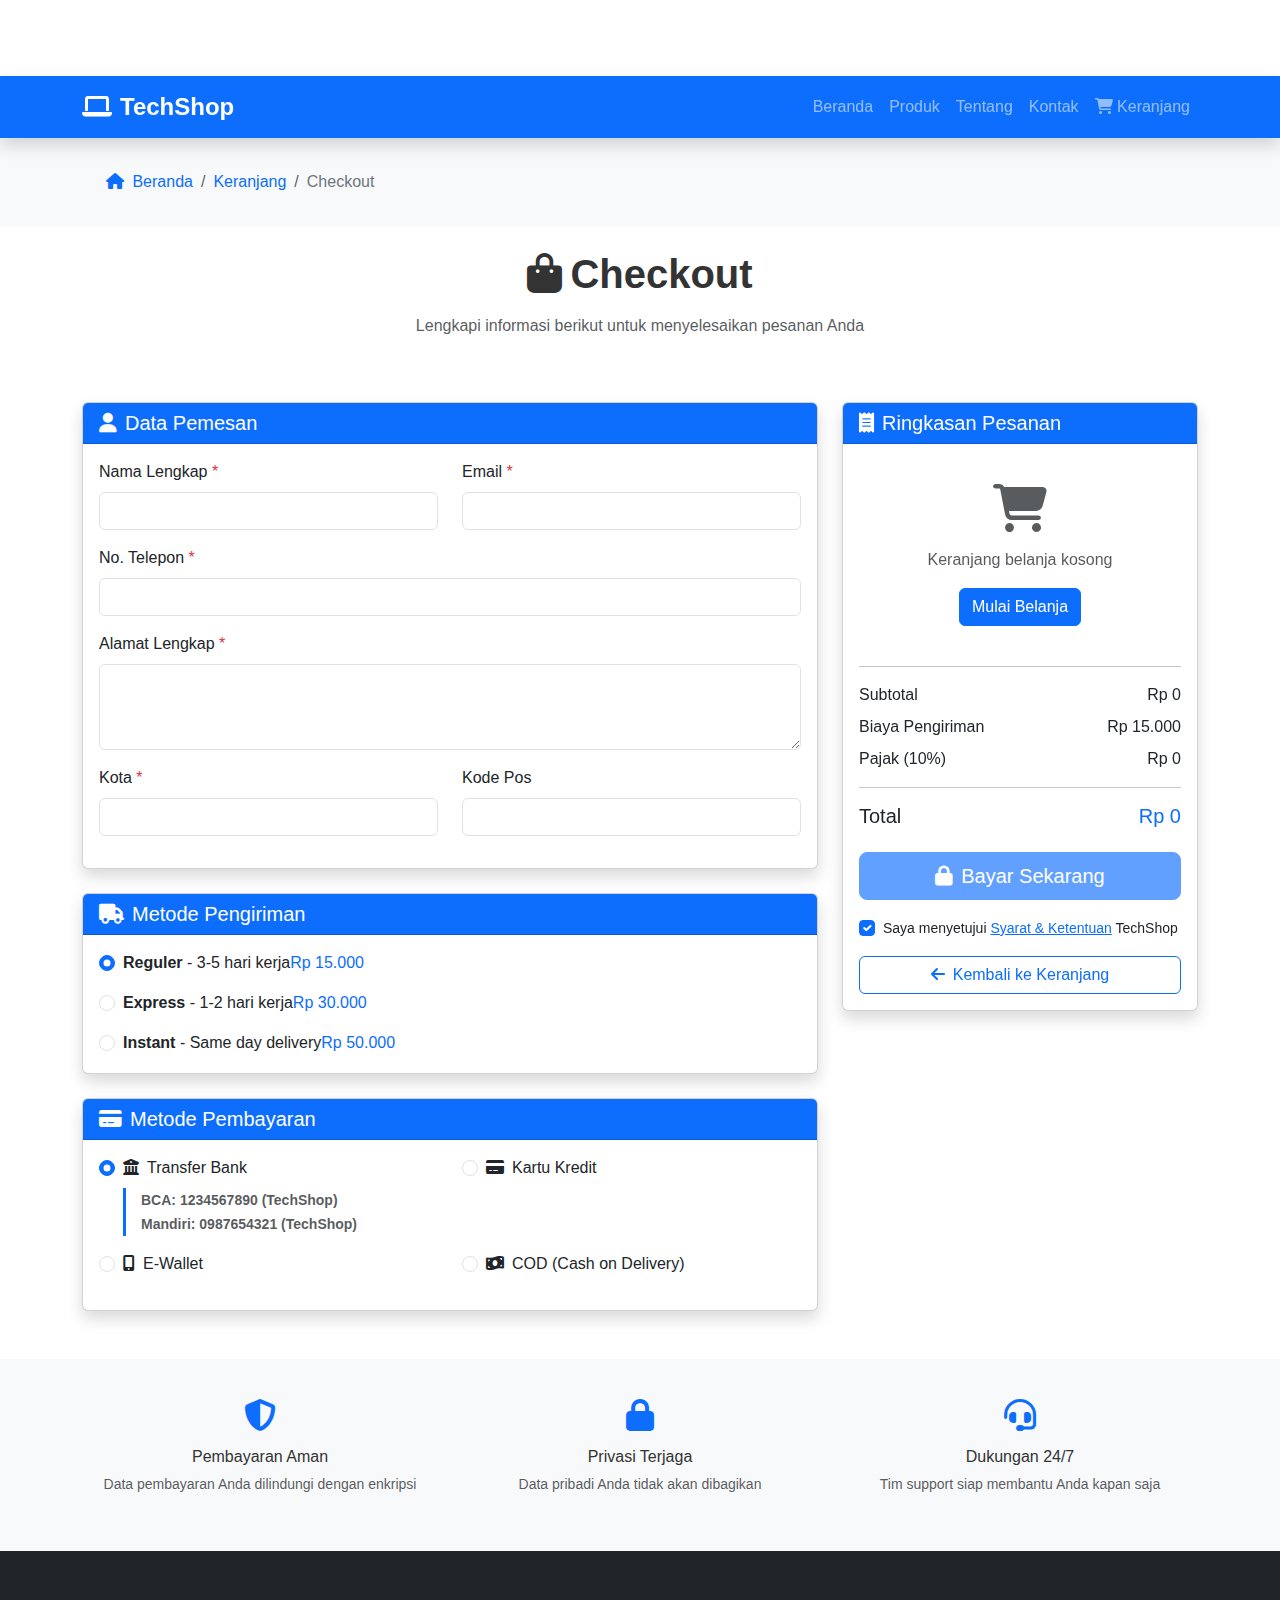
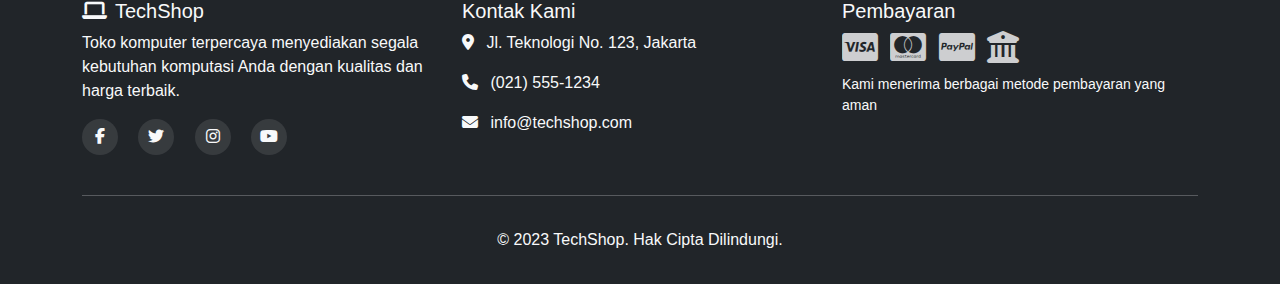
<file: checkout.html>
<!DOCTYPE html>
<html lang="id">
<head>
    <meta charset="UTF-8">
    <meta name="viewport" content="width=device-width, initial-scale=1.0">
    <title>Checkout - TechShop</title>
    <!-- Bootstrap 5 CSS -->
    <link href="https://cdn.jsdelivr.net/npm/bootstrap@5.3.0/dist/css/bootstrap.min.css" rel="stylesheet">
    <!-- Font Awesome -->
    <link rel="stylesheet" href="https://cdnjs.cloudflare.com/ajax/libs/font-awesome/6.4.0/css/all.min.css">
    <!-- CSS External -->
    <link rel="stylesheet" href="style.css">
    <!-- CSS khusus checkout -->
    <link rel="stylesheet" href="css/checkout-style.css">
</head>
<body>
    <!-- Navbar -->
    <nav class="navbar navbar-expand-lg navbar-dark bg-primary sticky-top shadow">
        <div class="container">
            <a class="navbar-brand fw-bold" href="index.html"><i class="fas fa-laptop me-2"></i>TechShop</a>
            <button class="navbar-toggler" type="button" data-bs-toggle="collapse" data-bs-target="#navbarNav">
                <span class="navbar-toggler-icon"></span>
            </button>
            <div class="collapse navbar-collapse" id="navbarNav">
                <ul class="navbar-nav ms-auto">
                    <li class="nav-item">
                        <a class="nav-link" href="index.html#home">Beranda</a>
                    </li>
                    <li class="nav-item">
                        <a class="nav-link" href="index.html#products">Produk</a>
                    </li>
                    <li class="nav-item">
                        <a class="nav-link" href="index.html#about">Tentang</a>
                    </li>
                    <li class="nav-item">
                        <a class="nav-link" href="index.html#contact">Kontak</a>
                    </li>
                    <li class="nav-item">
                        <a class="nav-link" href="cart.html">
                            <i class="fas fa-shopping-cart"></i>
                            Keranjang
                            <span class="badge bg-danger cart-counter" style="display: none;">0</span>
                        </a>
                    </li>
                </ul>
            </div>
        </div>
    </nav>

    <!-- Breadcrumb -->
    <section class="py-3 bg-light">
        <div class="container">
            <nav aria-label="breadcrumb">
                <ol class="breadcrumb breadcrumb-custom mb-0">
                    <li class="breadcrumb-item"><a href="index.html"><i class="fas fa-home me-1"></i> Beranda</a></li>
                    <li class="breadcrumb-item"><a href="cart.html">Keranjang</a></li>
                    <li class="breadcrumb-item active" aria-current="page">Checkout</li>
                </ol>
            </nav>
        </div>
    </section>

    <!-- Header Checkout -->
    <section class="py-4">
        <div class="container">
            <div class="row">
                <div class="col-12 text-center">
                    <h1 class="fw-bold mb-3"><i class="fas fa-shopping-bag me-2"></i>Checkout</h1>
                    <p class="text-muted">Lengkapi informasi berikut untuk menyelesaikan pesanan Anda</p>
                </div>
            </div>
        </div>
    </section>

    <!-- Checkout Content -->
    <section class="py-4">
        <div class="container">
            <div class="row">
                <!-- Form Data Pengiriman -->
                <div class="col-lg-8 mb-4">
                    <div class="card shadow mb-4">
                        <div class="card-header bg-primary text-white">
                            <h5 class="mb-0"><i class="fas fa-user me-2"></i>Data Pemesan</h5>
                        </div>
                        <div class="card-body">
                            <form id="checkoutForm">
                                <div class="row">
                                    <div class="col-md-6 mb-3">
                                        <label for="nama" class="form-label">Nama Lengkap <span class="text-danger">*</span></label>
                                        <input type="text" class="form-control" id="nama" required>
                                    </div>
                                    <div class="col-md-6 mb-3">
                                        <label for="email" class="form-label">Email <span class="text-danger">*</span></label>
                                        <input type="email" class="form-control" id="email" required>
                                    </div>
                                </div>
                                <div class="mb-3">
                                    <label for="telepon" class="form-label">No. Telepon <span class="text-danger">*</span></label>
                                    <input type="tel" class="form-control" id="telepon" required>
                                </div>
                                <div class="mb-3">
                                    <label for="alamat" class="form-label">Alamat Lengkap <span class="text-danger">*</span></label>
                                    <textarea class="form-control" id="alamat" rows="3" required></textarea>
                                </div>
                                <div class="row">
                                    <div class="col-md-6 mb-3">
                                        <label for="kota" class="form-label">Kota <span class="text-danger">*</span></label>
                                        <input type="text" class="form-control" id="kota" required>
                                    </div>
                                    <div class="col-md-6 mb-3">
                                        <label for="kodePos" class="form-label">Kode Pos</label>
                                        <input type="text" class="form-control" id="kodePos">
                                    </div>
                                </div>
                            </form>
                        </div>
                    </div>

                    <!-- Metode Pengiriman -->
                    <div class="card shadow mb-4">
                        <div class="card-header bg-primary text-white">
                            <h5 class="mb-0"><i class="fas fa-truck me-2"></i>Metode Pengiriman</h5>
                        </div>
                        <div class="card-body">
                            <div class="form-check mb-3">
                                <input class="form-check-input" type="radio" name="pengiriman" id="regular" checked>
                                <label class="form-check-label" for="regular">
                                    <strong>Reguler</strong> - 3-5 hari kerja
                                    <span class="float-end text-primary">Rp 15.000</span>
                                </label>
                            </div>
                            <div class="form-check mb-3">
                                <input class="form-check-input" type="radio" name="pengiriman" id="express">
                                <label class="form-check-label" for="express">
                                    <strong>Express</strong> - 1-2 hari kerja
                                    <span class="float-end text-primary">Rp 30.000</span>
                                </label>
                            </div>
                            <div class="form-check">
                                <input class="form-check-input" type="radio" name="pengiriman" id="instan">
                                <label class="form-check-label" for="instan">
                                    <strong>Instant</strong> - Same day delivery
                                    <span class="float-end text-primary">Rp 50.000</span>
                                </label>
                            </div>
                        </div>
                    </div>

                    <!-- Metode Pembayaran -->
                    <div class="card shadow">
                        <div class="card-header bg-primary text-white">
                            <h5 class="mb-0"><i class="fas fa-credit-card me-2"></i>Metode Pembayaran</h5>
                        </div>
                        <div class="card-body">
                            <div class="row">
                                <div class="col-md-6 mb-3">
                                    <div class="form-check">
                                        <input class="form-check-input" type="radio" name="pembayaran" id="transfer" checked>
                                        <label class="form-check-label" for="transfer">
                                            <i class="fas fa-university me-2"></i>Transfer Bank
                                        </label>
                                    </div>
                                    <div class="payment-details mt-2 ms-4" id="transferDetails">
                                        <small class="text-muted">
                                            <strong>BCA: 1234567890 (TechShop)</strong><br>
                                            <strong>Mandiri: 0987654321 (TechShop)</strong>
                                        </small>
                                    </div>
                                </div>
                                <div class="col-md-6 mb-3">
                                    <div class="form-check">
                                        <input class="form-check-input" type="radio" name="pembayaran" id="kredit">
                                        <label class="form-check-label" for="kredit">
                                            <i class="fas fa-credit-card me-2"></i>Kartu Kredit
                                        </label>
                                    </div>
                                </div>
                                <div class="col-md-6 mb-3">
                                    <div class="form-check">
                                        <input class="form-check-input" type="radio" name="pembayaran" id="ewallet">
                                        <label class="form-check-label" for="ewallet">
                                            <i class="fas fa-mobile-alt me-2"></i>E-Wallet
                                        </label>
                                    </div>
                                    <div class="payment-details mt-2 ms-4" id="ewalletDetails" style="display: none;">
                                        <small class="text-muted">
                                            <strong>GoPay: 081234567890</strong><br>
                                            <strong>OVO: 081234567890</strong><br>
                                            <strong>Dana: 081234567890</strong>
                                        </small>
                                    </div>
                                </div>
                                <div class="col-md-6 mb-3">
                                    <div class="form-check">
                                        <input class="form-check-input" type="radio" name="pembayaran" id="cod">
                                        <label class="form-check-label" for="cod">
                                            <i class="fas fa-money-bill-wave me-2"></i>COD (Cash on Delivery)
                                        </label>
                                    </div>
                                </div>
                            </div>
                        </div>
                    </div>
                </div>

                <!-- Ringkasan Pesanan -->
                <div class="col-lg-4">
                    <div class="card shadow sticky-top" style="top: 100px;">
                        <div class="card-header bg-primary text-white">
                            <h5 class="mb-0"><i class="fas fa-receipt me-2"></i>Ringkasan Pesanan</h5>
                        </div>
                        <div class="card-body">
                            <div id="orderSummary">
                                <!-- Daftar produk akan diisi oleh JavaScript -->
                                <div class="text-center my-4">
                                    <div class="spinner-border text-primary" role="status">
                                        <span class="visually-hidden">Loading...</span>
                                    </div>
                                </div>
                            </div>
                            <hr>
                            <div class="d-flex justify-content-between mb-2">
                                <span>Subtotal</span>
                                <span id="subtotal">Rp 0</span>
                            </div>
                            <div class="d-flex justify-content-between mb-2">
                                <span>Biaya Pengiriman</span>
                                <span id="shippingCost">Rp 15.000</span>
                            </div>
                            <div class="d-flex justify-content-between mb-2">
                                <span>Pajak (10%)</span>
                                <span id="tax">Rp 0</span>
                            </div>
                            <hr>
                            <div class="d-flex justify-content-between mb-3">
                                <h5>Total</h5>
                                <h5 class="text-primary" id="totalAmount">Rp 0</h5>
                            </div>
                            
                            <!-- Tombol Checkout -->
                            <button class="btn btn-primary btn-lg w-100 mb-3" id="processPayment">
                                <i class="fas fa-lock me-2"></i>Bayar Sekarang
                            </button>
                            
                            <div class="form-check mb-3">
                                <input class="form-check-input" type="checkbox" id="agreeTerms" checked>
                                <label class="form-check-label small" for="agreeTerms">
                                    Saya menyetujui <a href="#" class="text-primary">Syarat & Ketentuan</a> TechShop
                                </label>
                            </div>
                            
                            <a href="cart.html" class="btn btn-outline-primary w-100">
                                <i class="fas fa-arrow-left me-2"></i>Kembali ke Keranjang
                            </a>
                        </div>
                    </div>
                </div>
            </div>
        </div>
    </section>

    <!-- Info Keamanan -->
    <section class="py-4 bg-light">
        <div class="container">
            <div class="row text-center">
                <div class="col-md-4 mb-3">
                    <div class="p-3">
                        <i class="fas fa-shield-alt fa-2x text-primary mb-3"></i>
                        <h6>Pembayaran Aman</h6>
                        <p class="small text-muted mb-0">Data pembayaran Anda dilindungi dengan enkripsi</p>
                    </div>
                </div>
                <div class="col-md-4 mb-3">
                    <div class="p-3">
                        <i class="fas fa-lock fa-2x text-primary mb-3"></i>
                        <h6>Privasi Terjaga</h6>
                        <p class="small text-muted mb-0">Data pribadi Anda tidak akan dibagikan</p>
                    </div>
                </div>
                <div class="col-md-4 mb-3">
                    <div class="p-3">
                        <i class="fas fa-headset fa-2x text-primary mb-3"></i>
                        <h6>Dukungan 24/7</h6>
                        <p class="small text-muted mb-0">Tim support siap membantu Anda kapan saja</p>
                    </div>
                </div>
            </div>
        </div>
    </section>

    <!-- Footer -->
    <footer id="contact" class="bg-dark text-light pt-5 pb-3">
        <div class="container">
            <div class="row">
                <div class="col-lg-4 mb-4">
                    <h5><i class="fas fa-laptop me-2"></i>TechShop</h5>
                    <p>Toko komputer terpercaya menyediakan segala kebutuhan komputasi Anda dengan kualitas dan harga terbaik.</p>
                    <div class="social-links">
                        <a href="#" class="text-light me-3"><i class="fab fa-facebook-f"></i></a>
                        <a href="#" class="text-light me-3"><i class="fab fa-twitter"></i></a>
                        <a href="#" class="text-light me-3"><i class="fab fa-instagram"></i></a>
                        <a href="#" class="text-light"><i class="fab fa-youtube"></i></a>
                    </div>
                </div>
                <div class="col-lg-4 mb-4">
                    <h5>Kontak Kami</h5>
                    <p><i class="fas fa-map-marker-alt me-2"></i> Jl. Teknologi No. 123, Jakarta</p>
                    <p><i class="fas fa-phone me-2"></i> (021) 555-1234</p>
                    <p><i class="fas fa-envelope me-2"></i> info@techshop.com</p>
                </div>
                <div class="col-lg-4 mb-4">
                    <h5>Pembayaran</h5>
                    <div class="payment-methods">
                        <i class="fab fa-cc-visa fa-2x me-2"></i>
                        <i class="fab fa-cc-mastercard fa-2x me-2"></i>
                        <i class="fab fa-cc-paypal fa-2x me-2"></i>
                        <i class="fas fa-university fa-2x"></i>
                    </div>
                    <p class="small mt-2">Kami menerima berbagai metode pembayaran yang aman</p>
                </div>
            </div>
            <hr class="bg-light">
            <div class="row pt-3">
                <div class="col-12 text-center">
                    <p>&copy; 2023 TechShop. Hak Cipta Dilindungi.</p>
                </div>
            </div>
        </div>
    </footer>

    <!-- Modal Konfirmasi -->
    <div class="modal fade" id="successModal" tabindex="-1" aria-labelledby="successModalLabel" aria-hidden="true">
        <div class="modal-dialog modal-dialog-centered">
            <div class="modal-content">
                <div class="modal-header bg-success text-white">
                    <h5 class="modal-title" id="successModalLabel"><i class="fas fa-check-circle me-2"></i>Pesanan Berhasil!</h5>
                    <button type="button" class="btn-close btn-close-white" data-bs-dismiss="modal" aria-label="Close"></button>
                </div>
                <div class="modal-body text-center">
                    <i class="fas fa-check-circle fa-4x text-success mb-3"></i>
                    <h4>Terima Kasih!</h4>
                    <p>Pesanan Anda telah berhasil diproses.</p>
                    <div class="alert alert-info">
                        <strong>No. Pesanan: <span id="orderNumber">TS-20231201-001</span></strong><br>
                        <small>Simpan nomor ini untuk melacak pesanan Anda</small>
                    </div>
                    <p>Konfirmasi pembayaran akan dikirim ke email Anda.</p>
                </div>
                <div class="modal-footer justify-content-center">
                    <a href="index.html" class="btn btn-primary">Kembali ke Beranda</a>
                    <button type="button" class="btn btn-outline-primary" onclick="printInvoice()">
                        <i class="fas fa-print me-1"></i>Cetak Invoice
                    </button>
                </div>
            </div>
        </div>
    </div>

    <!-- Bootstrap JS Bundle -->
    <script src="https://cdn.jsdelivr.net/npm/bootstrap@5.3.0/dist/js/bootstrap.bundle.min.js"></script>
    <!-- JavaScript Khusus untuk Checkout -->
    <script src="js/checkout-script.js"></script>
</body>
</html>
</file>
<file: style.css>
/* style.css - Stylesheet Kustom untuk TechShop (Halaman Utama) */

/* 1. VARIABEL DAN SETTING AWAL */
:root {
    --primary-color: #0d6efd;
    --secondary-color: #6c757d;
    --light-bg: #f8f9fa;
    --dark-bg: #212529;
    --success-color: #198754;
    --danger-color: #dc3545;
    --warning-color: #ffc107;
    --info-color: #0dcaf0;
}

body {
    font-family: 'Segoe UI', Tahoma, Geneva, Verdana, sans-serif;
    padding-top: 76px;
    color: #333;
    background-color: #fff;
}

/* 2. UTILITY & HELPER CLASS */
.section-title {
    position: relative;
    padding-bottom: 15px;
    margin-bottom: 30px;
    font-weight: 700;
}
.section-title::after {
    content: '';
    position: absolute;
    bottom: 0;
    left: 0;
    width: 60px;
    height: 4px;
    background-color: var(--primary-color);
    border-radius: 2px;
}
.text-center .section-title::after {
    left: 50%;
    transform: translateX(-50%);
}

/* 3. STYLE UNTUK KOMPONEN KHUSUS */

/* 3A. Navbar Custom */
.navbar-brand {
    font-size: 1.5rem;
}

/* 3B. Kartu Kategori - PERUBAHAN PENTING: link wrapper */
.card-link {
    text-decoration: none;
    color: inherit;
    display: block;
}
.card-link:hover {
    color: inherit;
}
.category-card {
    border: none;
    border-radius: 10px;
    transition: all 0.3s ease;
    cursor: pointer;
    background: linear-gradient(135deg, #ffffff 0%, #f8f9fa 100%);
}
.category-card:hover {
    transform: translateY(-10px);
    box-shadow: 0 15px 30px rgba(0, 0, 0, 0.15) !important;
    background: linear-gradient(135deg, #f8f9fa 0%, #e9ecef 100%);
}
.category-card .card-body {
    padding: 2rem 1rem;
}
.category-card i {
    transition: transform 0.3s ease;
}
.category-card:hover i {
    transform: scale(1.1);
}
.category-card .badge {
    transition: all 0.3s ease;
}
.category-card:hover .badge {
    background-color: var(--dark-bg) !important;
    transform: translateX(5px);
}

/* 3C. Kartu Produk */
.product-card {
    border: none;
    border-radius: 12px;
    overflow: hidden;
    transition: transform 0.3s ease, box-shadow 0.3s ease;
}
.product-card:hover {
    transform: scale(1.03);
    box-shadow: 0 10px 25px rgba(0, 0, 0, 0.1) !important;
}
.product-card .card-img-top {
    height: 200px;
    object-fit: cover;
    transition: transform 0.5s ease;
}
.product-card:hover .card-img-top {
    transform: scale(1.05);
}
.product-card .card-body {
    padding: 1.5rem;
}
.product-card .badge {
    font-size: 0.8rem;
    padding: 0.4em 0.8em;
    z-index: 1;
}
.btn-outline-primary:hover {
    background-color: var(--primary-color);
    color: white;
}

/* 3D. Footer */
footer a {
    text-decoration: none;
    transition: color 0.2s ease;
}
footer a:hover {
    color: var(--primary-color) !important;
}
.social-links a {
    display: inline-block;
    width: 36px;
    height: 36px;
    line-height: 36px;
    text-align: center;
    border-radius: 50%;
    background-color: rgba(255, 255, 255, 0.1);
    transition: all 0.3s ease;
}
.social-links a:hover {
    background-color: var(--primary-color);
    transform: translateY(-3px);
}

/* 4. BREADCRUMB STYLE (untuk halaman kategori) */
.breadcrumb-custom {
    background-color: var(--light-bg);
    border-radius: 8px;
    padding: 1rem 1.5rem;
}
.breadcrumb-custom .breadcrumb-item a {
    color: var(--primary-color);
    text-decoration: none;
    font-weight: 500;
}
.breadcrumb-custom .breadcrumb-item.active {
    color: var(--secondary-color);
}

/* 5. RESPONSIVITAS TAMBAHAN */
@media (max-width: 768px) {
    body {
        padding-top: 66px;
    }
    .display-4 {
        font-size: 2.5rem;
    }
    .section-title {
        font-size: 1.8rem;
    }
    .category-card .card-body {
        padding: 1.5rem 1rem;
    }
}

/* 6. ANIMASI UMUM */
@keyframes fadeIn {
    from { opacity: 0; transform: translateY(20px); }
    to { opacity: 1; transform: translateY(0); }
}
.fade-in {
    animation: fadeIn 0.6s ease-out forwards;
}
</file>
<file: css/checkout-style.css>
/* checkout-style.css - Stylesheet Khusus untuk Halaman Checkout */

/* Sticky order summary */
.sticky-top {
    z-index: 1020;
}

/* Payment method styling */
.payment-details {
    border-left: 3px solid #0d6efd;
    padding-left: 15px;
}

/* Form validation */
.was-validated .form-control:valid {
    border-color: #198754;
}

.was-validated .form-control:invalid {
    border-color: #dc3545;
}

/* Loading animation */
.fa-spinner {
    animation: spin 1s linear infinite;
}

@keyframes spin {
    0% { transform: rotate(0deg); }
    100% { transform: rotate(360deg); }
}

/* Payment icons */
.payment-methods i {
    opacity: 0.8;
    transition: opacity 0.3s ease;
}

.payment-methods i:hover {
    opacity: 1;
}

/* Modal success */
.modal-success-icon {
    animation: bounce 0.6s ease;
}

@keyframes bounce {
    0%, 100% { transform: scale(1); }
    50% { transform: scale(1.1); }
}
</file>
